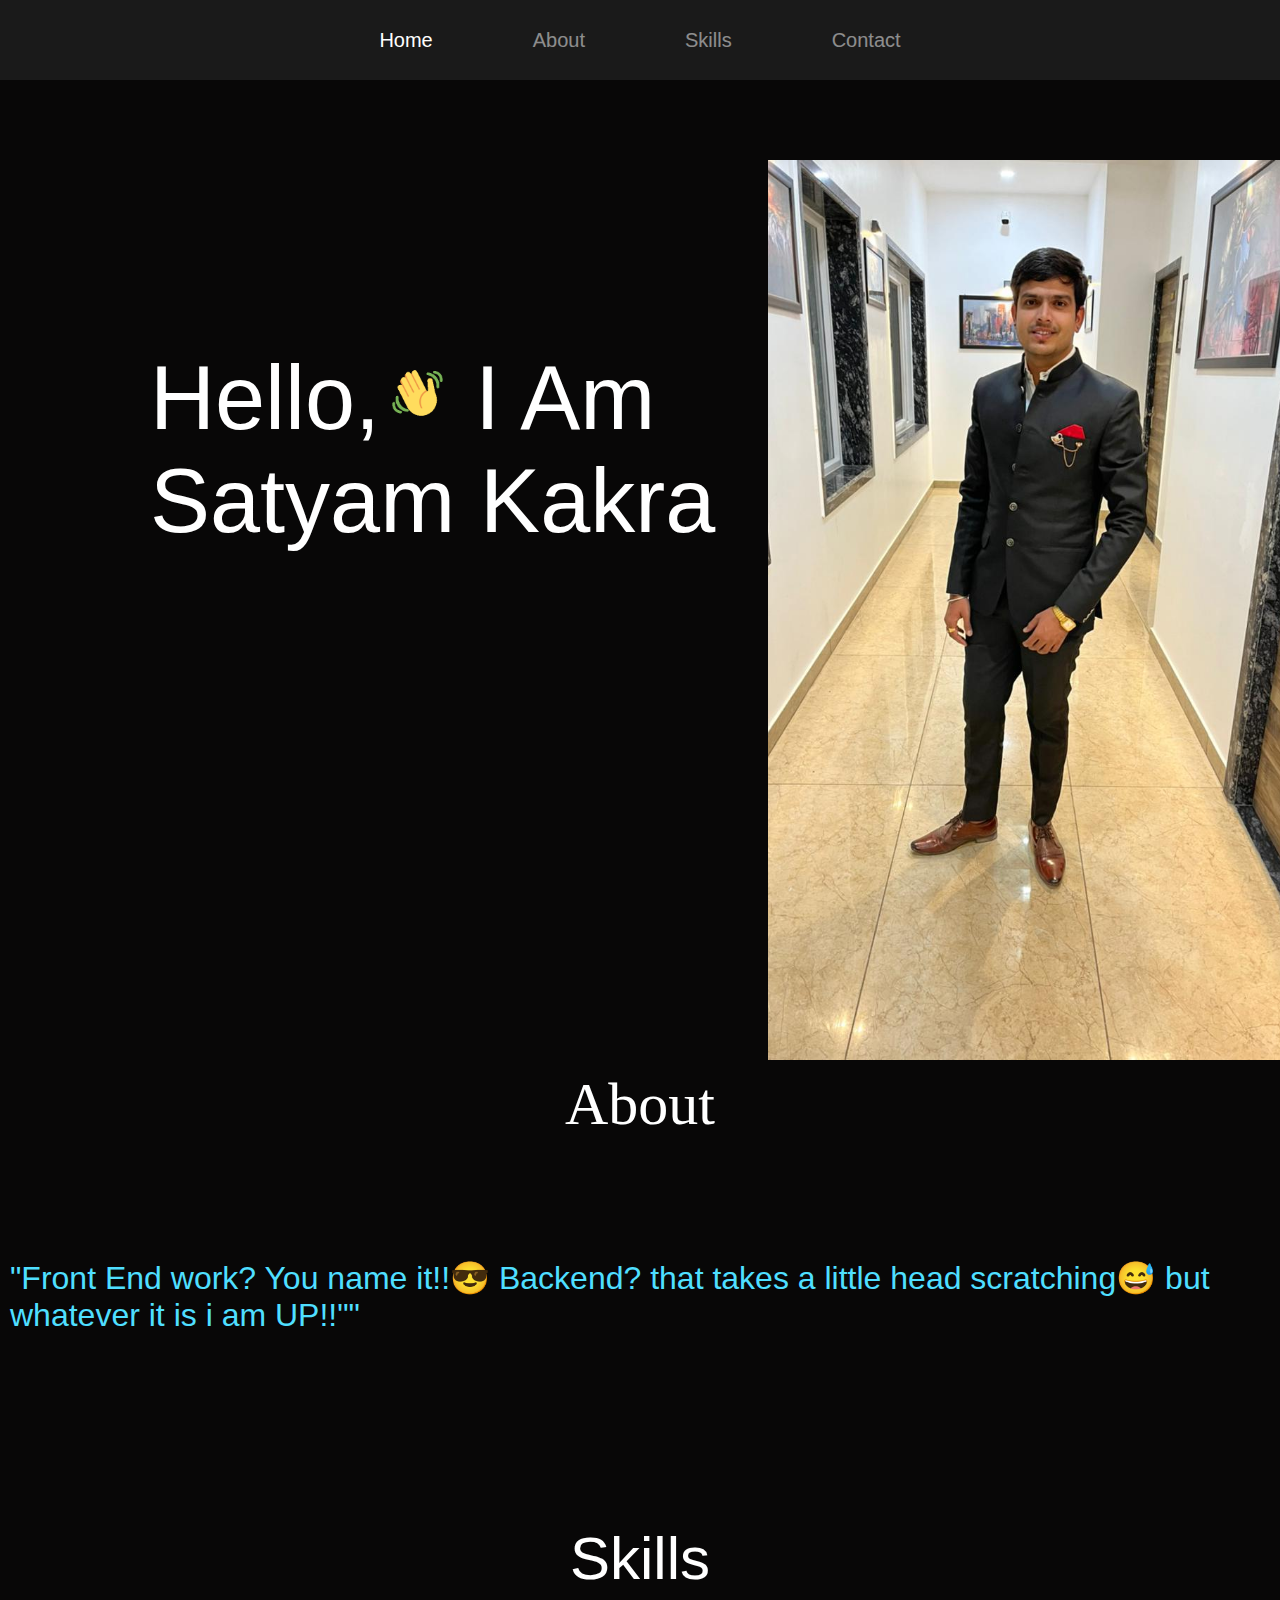
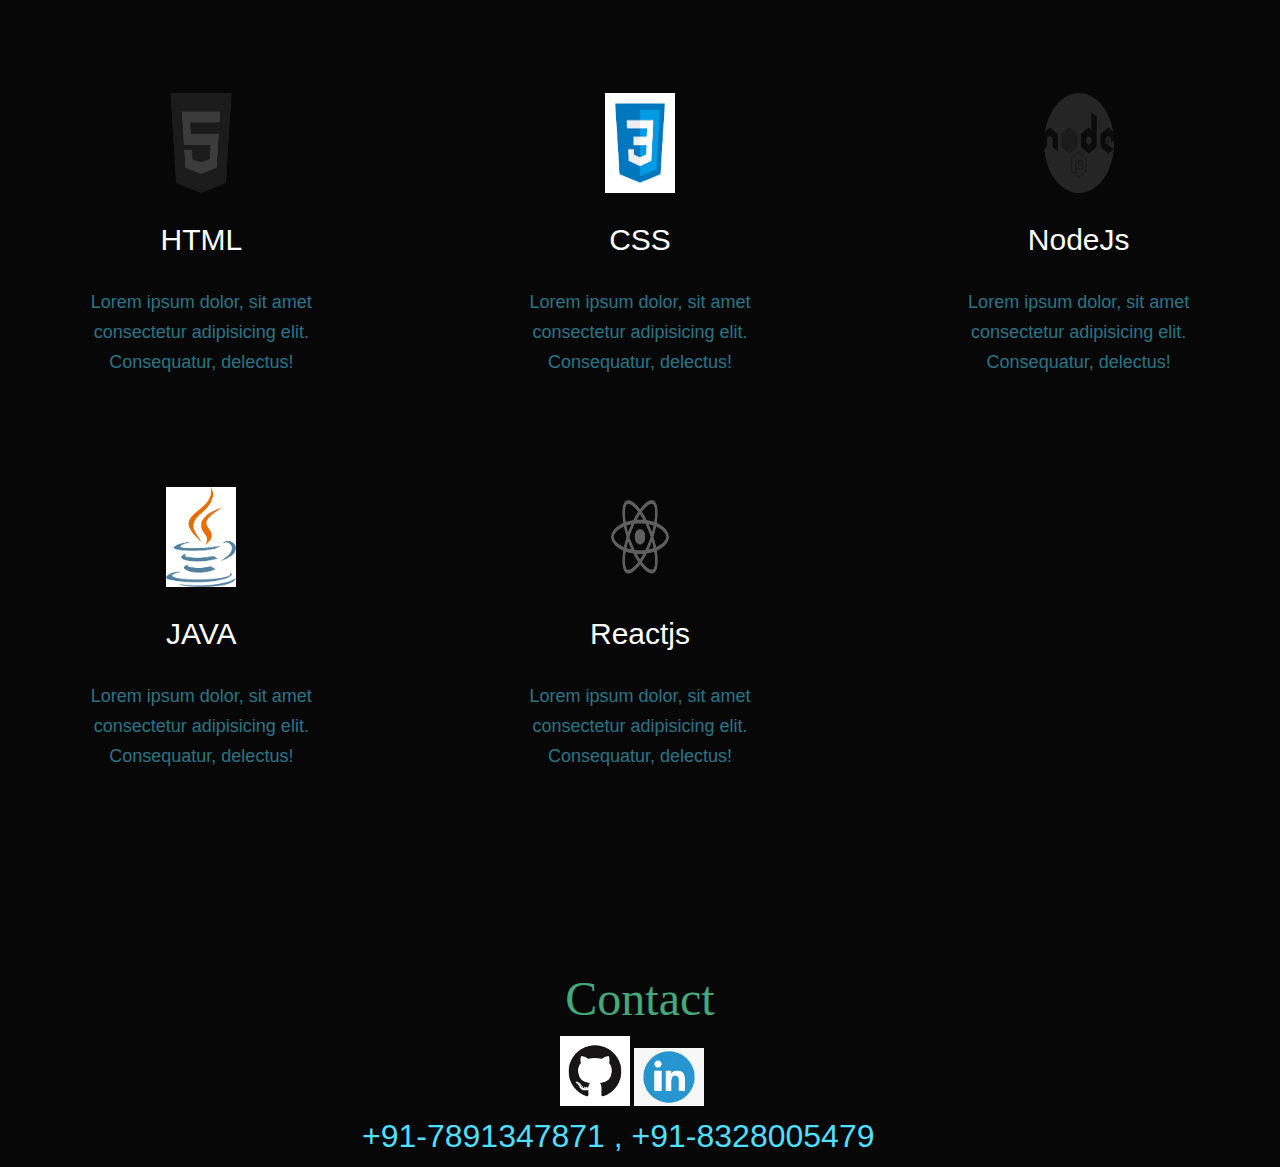
<file: index.html>
<!DOCTYPE html>
<html lang="en">
<head>
    <meta charset="UTF-8">
    <meta http-equiv="X-UA-Compatible" content="IE=edge">
    <meta name="viewport" content="width=device-width, initial-scale=1.0">
    <title>Portfolio</title>
    <link rel="stylesheet" href="styl.css">
</head>
<body>


    <!--Navbar section-->

    <nav class="navbar">
        <ul class="link-group">
            <li class="link active"><a href="#">home</a></li>
            <li class="link"><a href="#">About</a></li>
            <li class="link"><a href="#">Skills</a></li>
            <li class="link"><a href="#">contact</a></li>
        </ul>
    </nav>

    <!--Home section-->

    <section class="home-section active">
        <h1 class="hero-heading">hello,<img src="./hi.gif" alt=""> i am <br> Satyam Kakra</h1>
        <img src="./satyam.jpg" class="home-img" alt=""> 
    </section>



<!--about section-->

<div class="About-section">
    <h3 class="heading">About</h3>
    <p class="info">"Front End work? You name it!!😎  Backend? that takes a little head scratching😅
        but whatever it is i am UP!!""</p>
</div>

<!-- skills -->

<div class="skill-section">
    <h2 class="heading">skills</h2>
    <div class="skills-container">
        <div class="skill-card">
            <img src="./html.png" class="skill-img" alt="">
            <h1 class="skill-name">HTML</h1>
            <p class="skill-info">Lorem ipsum dolor, sit amet consectetur adipisicing elit. Consequatur, delectus!</p>
        </div>
       
        <div class="skill-card">
            <img src="./css.png" class="skill-img" alt="">
            <h2 class="skill-name">CSS</h2>
            <p class="skill-info">Lorem ipsum dolor, sit amet consectetur adipisicing elit. Consequatur, delectus!</p>
        </div>

        <div class="skill-card">
            <img src="./nodejs.png" class="skill-img" alt="">
            <h2 class="skill-name">NodeJs</h2>
            <p class="skill-info">Lorem ipsum dolor, sit amet consectetur adipisicing elit. Consequatur, delectus!</p>
        </div>

        <div class="skill-card">
            <img src="./java.png" class="skill-img" alt="">
            <h2 class="skill-name">JAVA</h2>
            <p class="skill-info">Lorem ipsum dolor, sit amet consectetur adipisicing elit. Consequatur, delectus!</p>
        </div>

        <div class="skill-card">
            <img src="./reactjs.png" class="skill-img" alt="">
            <h2 class="skill-name">Reactjs</h2>
            <p class="skill-info">Lorem ipsum dolor, sit amet consectetur adipisicing elit. Consequatur, delectus!</p>
        </div>
    </div>
</div>

<!--Contact section-->

<section id="contact" class="section scrollspy full-height">
    <h4 class="page-title white-text teal">Contact</h4>
    <div class="social">
        <img src=" ./git.png " class="social-img" alt="">   <img src=" ./linkedin.jpg " alt="">
       
        <p>
            <a aria-label="Call Satyam" data-position="top" data-tooltip="Call Satyam" class="btn-floting btn-large waves-effect waves-light blue-grey tooltipped">
                <i class="fa fa-phone">
                   
                </i>
            </a>
            <a aria-label= "Call Satyam">+91-7891347871 , +91-8328005479</a>
        </p>
    </div>
</section>

    
</body>
</html>
</file>
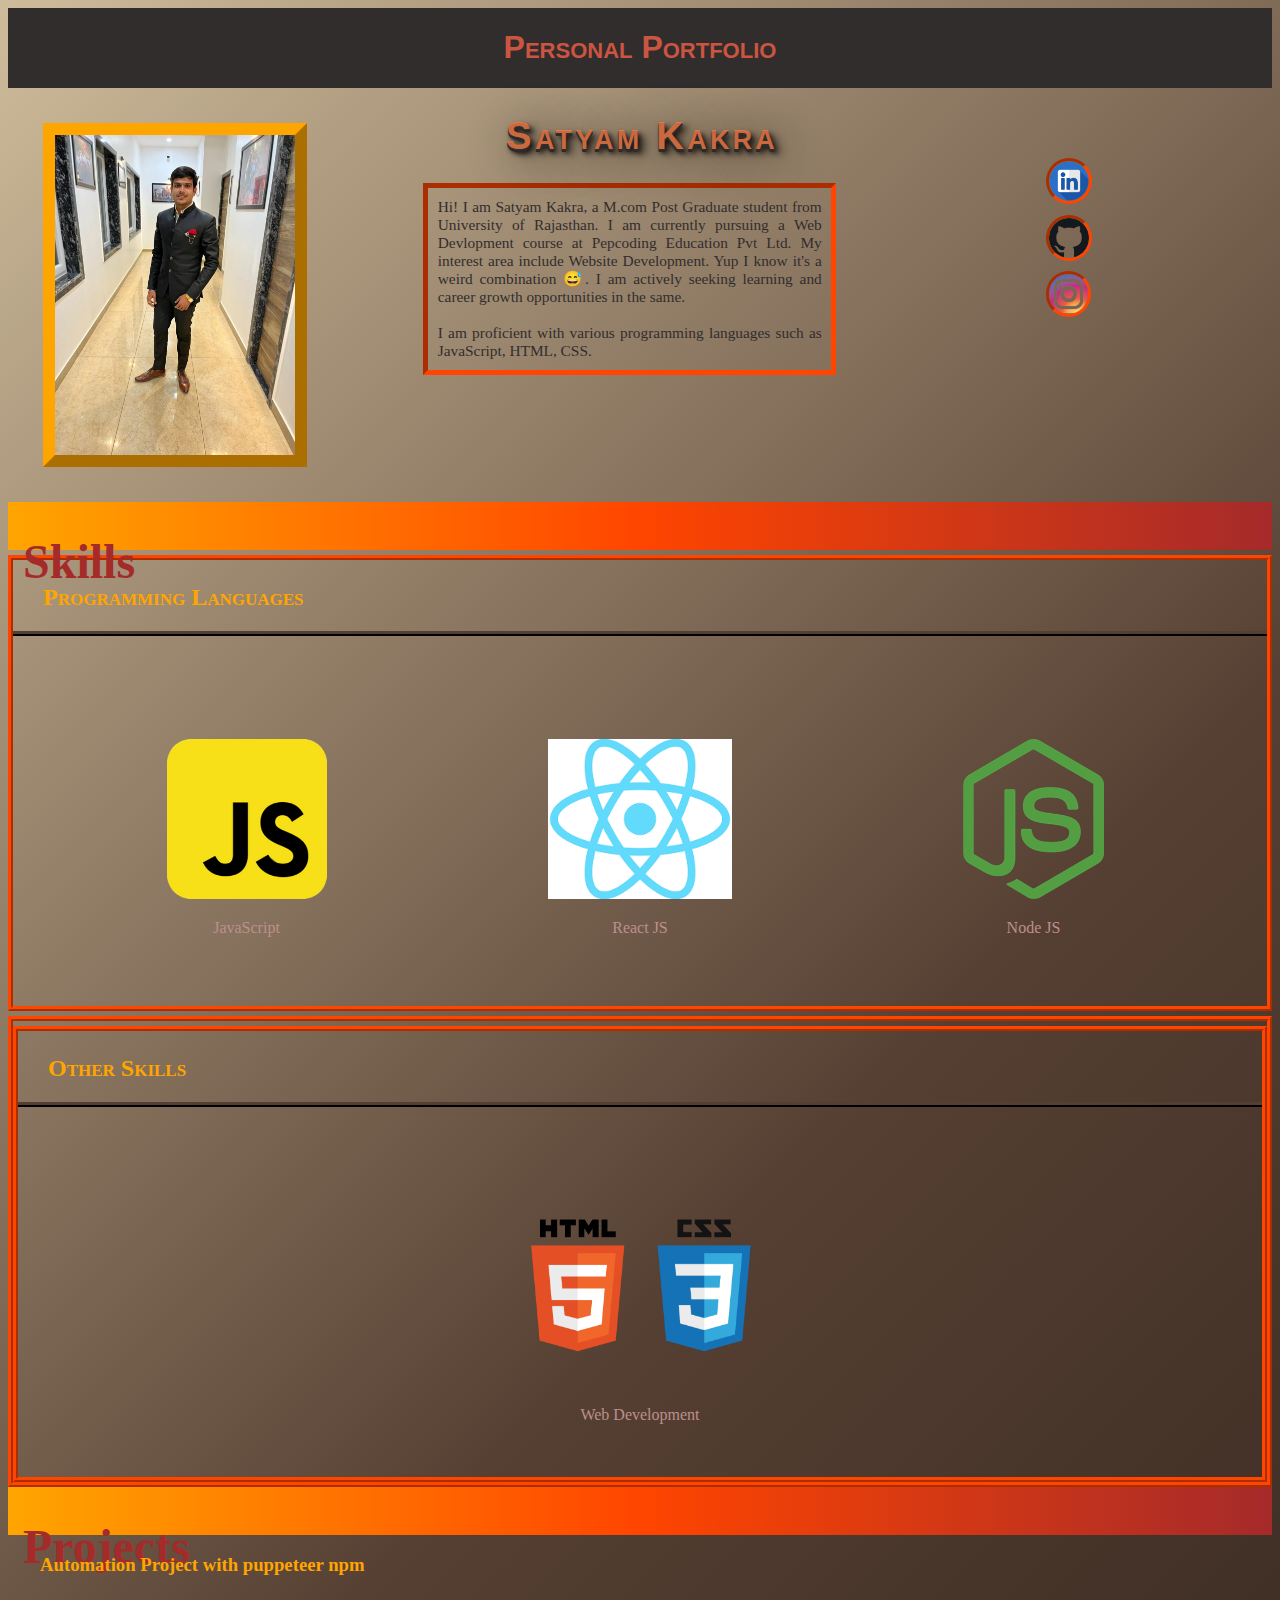
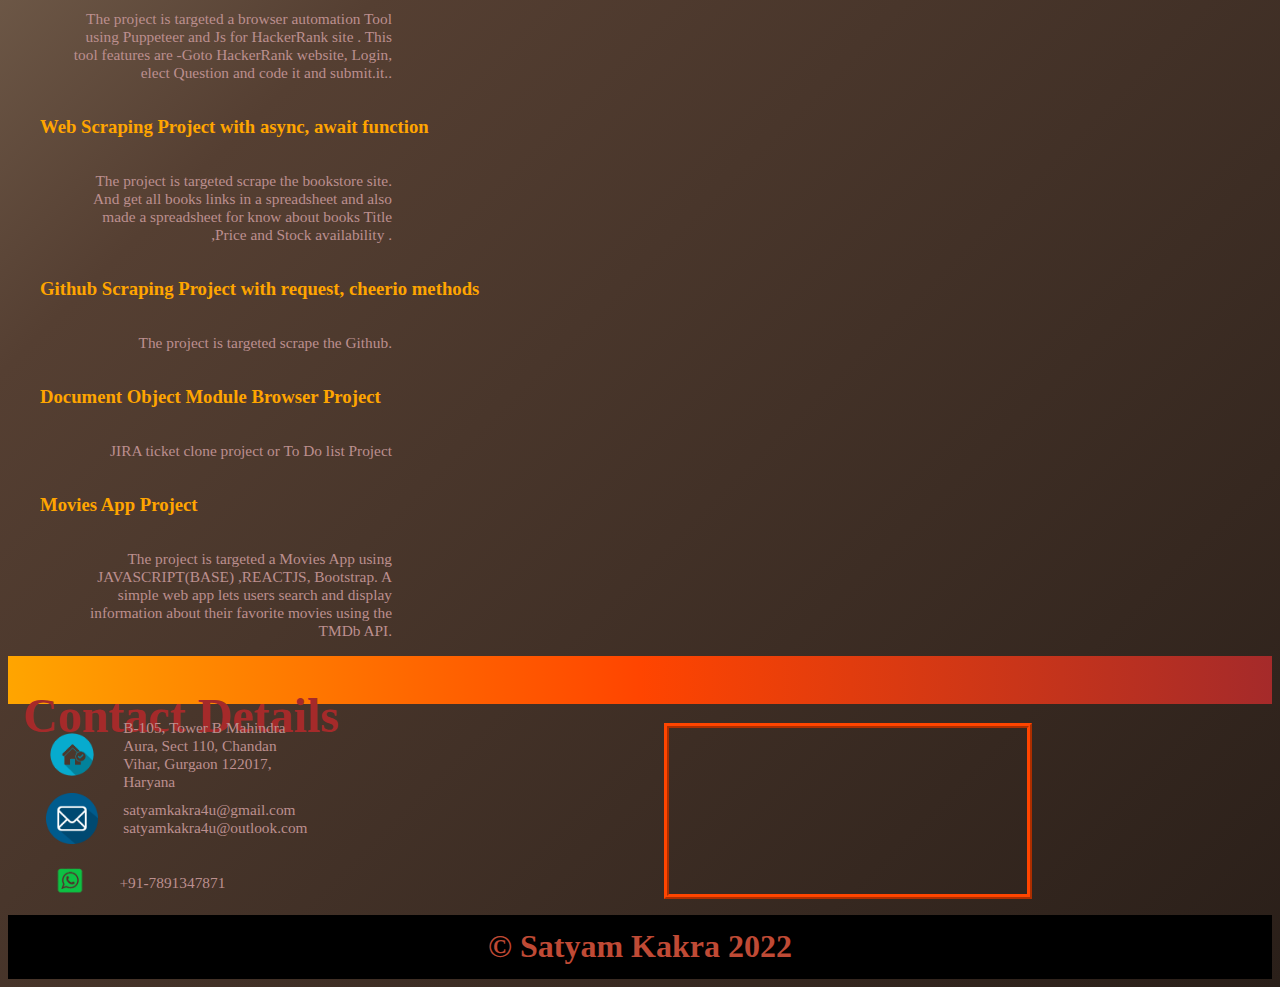
<file: copy of pf/index.html>
<!DOCTYPE html>
<html lang="en">
<head>
    <meta charset="UTF-8">
    <meta http-equiv="X-UA-Compatible" content="IE=edge">
    <meta name="viewport" content="width=device-width, initial-scale=1.0">
<!--     <meta http-equiv="refresh" content="0; url=mailto:vaibhav.fulara123@gmail.com" /> -->
    <title>Satyam's Resume</title>
    <link rel= "stylesheet" href="style.css">
    <link rel="icon" type="image/x-icon" href="./pictures/sk logo.jpg">
</head>
<body>
    <header>
        <h1>Personal Portfolio</h1>
    </header>
    <section>
            <div>
                <img src="./pictures/satyam.jpg" id="profpic">
            </div>

            <div>
                <h1 id="text3d">
                    Satyam Kakra
                </h1>
                <p>Hi! I am Satyam Kakra, a M.com Post Graduate student from University of Rajasthan. I am currently pursuing a Web Devlopment course at Pepcoding Education Pvt Ltd. My interest area include Website Development. Yup I know it's a weird combination &#128517. I am actively seeking learning and career growth opportunities in the same. <br><br>I am proficient with various programming languages such as JavaScript, HTML, CSS.</p>
            </div>

            <div id="head_redir">
                <div>
                    <a href="https://www.linkedin.com/in/satyam-kakra-8921b5a5/"><img src="./pictures/linkedin_icon.png" class="links"></a>
                </div>
                <div>
                    <a href= "https://github.com/SatyamKakra"><img src="./pictures/github_icon.png" class="links"></a>
                </div>
                <div>
                    <a href= "https://www.instagram.com/satyam_kakra/"><img src="./pictures/insta_icon.png" class="links"></a>
                </div>
            </div>
    </section>

    <article>
        <div >
            <div id="doge">
                 <h1 >Skills</h1>
            </div>
            
            <div class="bruh" >
                <h3 class="skill_heading">Programming Languages</h3>
                <nav>
                    <!-- <div>
                        
                        <img src="./final/java_icon.png" class="skill_icon">
                        <p class="sk_head">Java</p>
                        
                    </div>
                    <div>
                        
                        <img src="./final/python_icon.png" class="skill_icon">
                        <p class="sk_head">Python</p>
                        
                    </div> -->
                    <div>
                        
                        <img src="./pictures/JS_icon.png" class="skill_icon">
                        <p class="sk_head">JavaScript</p>
                        
                    </div>
                    <div>
                        <img src="./pictures/React.png" class="skill_icon">
                        <p class="sk_head">React JS</p>
                    </div>
                    <div>
                        <img src="./pictures/nodejs.png" class="skill_icon">
                        <p class="sk_head">Node JS</p>
                    </div>
                </nav>
            </div>
            
            <div class="bruh">
                
            <div class="bruh">
                <h3 class="skill_heading">Other Skills</h3>
                <nav>
                   
                    <div>
                        
                        <img src="./pictures/webd_icon.png" class="skill_icon2">
                        <p class="sk_head">Web Development</p>
                        
                    </div>
                    
                </nav>
            </div>
        </div>
    </article>

    <article>
        
        <div class="container">
            <div id="doge">
                <h1>Projects</h1>
            </div>
             <div id="cet">
                <h3 >Automation Project with puppeteer npm</h1>
            </div>
            
            <div id="project">
                <p>The project is targeted a browser automation Tool using Puppeteer and Js for HackerRank site . This tool features are -Goto HackerRank website, Login, elect Question and code it and submit.it..</p>
                <!-- <img src="./final/proj_icon.png"> -->
            </div>
            <div id="cet">
                <h3 >Web Scraping Project with async, await function</h1>
            </div>
            
            <div id="project">
                <p>The project is targeted scrape the bookstore site. And get all books links in a spreadsheet and also made a spreadsheet for know about books Title ,Price and Stock availability .</p>
                <!-- <img src="./final/proj_icon.png"> -->
            </div>
            <div id="cet">
                <h3 >Github Scraping Project with request, cheerio methods</h1>
            </div>
            
            <div id="project">
                <p>The project is targeted scrape the Github. </p>
                <!-- <img src="./final/proj_icon.png"> -->
            </div>
            <div id="cet">
                <h3 >Document Object Module Browser Project </h1>
            </div>
            
            <div id="project">
                <p>JIRA ticket clone project or To Do list Project </p>
                <!-- <img src="./final/proj_icon.png"> -->
            </div>
            <div id="cet">
                <h3 >Movies App Project </h1>
            </div>
            
            <div id="project">
                <p>The project is targeted a Movies App using JAVASCRIPT(BASE) ,REACTJS, Bootstrap. 
                A simple web app lets users search and display information about their favorite movies using the TMDb API. </p>
                <!-- <img src="./final/proj_icon.png"> -->
            </div>
        </div>
    </article>
    <article>
        <div id="doge">
            <h1> Contact Details </h1>
        </div>
        <div id="cred">
            <nav>
                <div>
                    <img src="./pictures/adress_icon.png">
                    <p class="par">B-105, Tower B Mahindra Aura, Sect 110, Chandan Vihar, Gurgaon 122017, Haryana </p>
                </div>
                <div>
                    <img src="./pictures/emai_icon.png">
                    <ul class="email">
                        <li><a href="mailto:satyamkakra4u@gmail.com">satyamkakra4u@gmail.com<br></a></li>
                        <li><a href="mailto:satyamkakra4u@outlook.com">satyamkakra4u@outlook.com</a></li>
                    </ul>
                    
                    
                </div>
                <div id="whatsapp">
                    <img src="./pictures/wassap_icon.png">
                    <p class="par">+91-7891347871</p>
                </div>
            </nav>
            <div>
                <iframe src="https://www.google.co.in/maps/place/Tower+B+-+Mahindra+Aura/@28.5121308,77.0257537,18z/data=!4m12!1m6!3m5!1s0x390d1920ab079689:0x99ea2d9a92ace653!2sMahindra+Aura!8m2!3d28.5125698!4d77.0258013!3m4!1s0x0:0xff5db7d83723e72e!8m2!3d28.5116486!4d77.0274093"  style="border:ridge 5px orangered;" allowfullscreen="" loading="lazy" alt="map location"></iframe>
            </div>
        </div>
        
    </article>

    <footer>
        <h1>&copy; Satyam Kakra 2022</h1>
    </footer>
</body>
</html>
</file>
<file: styl.css>
/* nav bar section */

*{
    margin: 0;
    padding: 0;
    box-sizing: border-box;
}

body{
    width: 100%;
    max-width: 1400px;
    display: block;
    margin: auto;
    min-height: 100vh;
    background: #080707;
    font-family: sans-serif;
}

.navbar{
    width: 100%;
    position: fixed;
    top: 0;
    left: 0;
    display: flex;
    justify-content: center;
    align-items: center;
    z-index: 9;
    background: #1a1a1a;
}

.link-group{
    list-style: none;
    display: flex;
}

.link a{
    color: #fff;
    opacity: 0.5;
    text-decoration: none;
    text-transform: capitalize;
    padding: 10px 30px;
    margin: 0 20px;
    line-height: 80px;
    transition: .5s;
    font-size: 20px;
}

.link a:hover, .link.active a{
    opacity: 1;
}

/* Home section */

.home-section{
    width: 100%;
    height: 100vh;
    padding: 0 150px;
    display: flex;
    align-items: center;
    position: relative;
    top: 0;
    opacity: 0;
    transition: 1s;
}


.hero-heading{
    color: #fff;
    font-size: 90px;
    text-transform: capitalize;
    font-weight: 200;
}

.home-img{
    position: absolute;
    top: 10rem;
    right: 0;
    height: 100vh;
    width: 40%;
    object-fit: cover;
    /*opacity: 0.2;*/
}

img{
    width: 70px;
}

.home-section{
    /* previous styles */
    position: fixed;
}

.home-section.active,
.project-section.active,
.about-section.active,
.contact-section.active{
    position: relative;
    opacity: 1;
    z-index: 8;
}


/* about-section */

.heading{
    margin-top: 10rem;
}
h3{
    font-family: Georgia, 'Times New Roman', Times, serif;
    font-size: 1rem;
    display: flexbox;
    justify-content: start;
    padding: 10px;
    margin-left: auto;
    text-align: left;
    font-weight: 100;
    color: crimson;
}
p{
    font-size: 2rem;
    display: block;
    justify-content: start;
    padding: 10px;
    margin-left: auto;
    text-align: left;
    font-weight: 100;
    color: #4fdfff;
}

/* skills */

.skill-section{
    position: relative;
    margin: 180px 0;
}

.heading{
    text-align: center;
    font-size: 60px;
    color: #fff;
    text-transform: capitalize;
    font-weight: 300;
    margin-bottom: 100px;
}

.skills-container{
    width: 95%;
    margin: auto;
    display: grid;
    grid-template-columns: repeat(3, 1fr);
    grid-gap: 100px;
    color: #fff;
}

.skill-card{
    position: relative;
}

.skill-img{
    display: block;
    margin: auto;
    height: 100px;
}

.skill-name{
    font-size: 30px;
    font-weight: 300;
    text-align: center;
    text-transform: capitalize;
    margin: 30px 0 20px;
}

.skill-info{
    text-align: center;
    opacity: 0.5;
    font-size: 18px;
    line-height: 30px;
}

.skill-level{
    position: absolute;
    top: 80px;
    right: 0;
    width: 150px;
    height: 150px;
    display: flex;
    justify-content: center;
    align-items: center;
    font-size: 22px;
    border-radius: 50%;
    border: 10px solid;
}

.skill-card:nth-child(1) .skill-level{
    background: #ff4f4f28;
    border-color: #ff4f4f;
    color: #ff4f4f;
}

.skill-card:nth-child(2) .skill-level{
    background: #4fa0ff28;
    border-color: #4fa0ff;
    color: #4fa0ff;
}

.skill-card:nth-child(3) .skill-level{
    background: #ffed4f28;
    border-color: #ffed4f;
    color: #ffed4f;
}

.skill-card:nth-child(4) .skill-level{
    background: #52ff4f28;
    border-color: #52ff4f;
    color: #52ff4f;
}

.skill-card:nth-child(5) .skill-level{
    background: #4fdfff28;
    border-color: #4fdfff;
    color: #4fdfff;
}


/* Contact */

h4{
    font-family: Georgia, 'Times New Roman', Times, serif;
    font-size: 3rem;
    display: flexbox;
    justify-content: start;
    padding: 10px;
    margin-top: 0rem;
    margin-left: auto;
    text-align: center;
    font-weight: 100;
    color: rgb(70, 168, 122);

}

#contact a:not(.btn-floating) {
    align-items: center;
    bottom: 2px;
    margin-left: 11rem;
    position: relative;
}
.social-img{
    margin-left: 35rem;
}
</file>
<file: copy of pf/style.css>
/* color-scheme may be applied to teh :root tag in order to give a light/dark/light-dark theme to the webpage. */
/* background-image: linear-gradient provides an overall background gradient to the webpage. You can specify hwich colours to use in the gradirnt. */


html{
    color:rgb(50, 45,45);
}
header>h1{
    text-shadow: coral;
    font-family:'Lucida Sans', 'Lucida Sans Regular', 'Lucida Grande', 'Lucida Sans Unicode', Geneva, Verdana, sans-serif;
    font-variant: small-caps;
    font-weight:bolder;
    color:rgba(255, 99, 71, 0.75);
}

#doge{
    padding-left: 15px;
    height:3rem;
    font-size: 2rem;
    color: brown;
    background-image: linear-gradient(90deg, orange, orangered, brown);
    justify-content: center;
    align-content: center;
    font-size: 1.5rem;
    
}

section{
    width: 90vw;
}

header{display: flex;
        justify-content: space-evenly;
        background-color:rgb(50, 45,45);
    }

.links{
    height: 40px;
    margin-top: 0.5vw;
    margin-left: 10vw;
    border: inset orangered;
    border-radius: 25px;
}

section div p{
    width: 30vw;
    text-align:justify;
    border: inset 5px orangered;
    padding: 0.75vw;
    font-size: 1.2vw;
}

#head_redir{
    margin-top: 4rem;
    width:50px;
    justify-content: space-between;
 }

nav div{
    text-align: center;
    width: 25vw;
}

footer{
    background-color: black;
    justify-content: center;
    color:rgba(255, 99, 71, 0.75);
    display: flex;
    height: 3vw;
    padding: 1vw;
    align-items: center;
}

body{
    background: linear-gradient(135deg, rgba(206,188,155,1) 0%, rgba(85,63,50,1) 51%, rgba(42,31,25,1) 100%);
}

:root{
    color-scheme: dark;
}

section>div>img{
    height:25vw;
    border: outset orange 1vw;
    margin: 35px;
    display: flex;
}

section{
    width: 75vw;
    display: flex;
    justify-content: space-between;
}


.skill_heading{
    color: orange;
    border-bottom: ridge 5px rgba(85,63,50,1);
    font-family: Garamond;
    font-size: 1.5rem;
    padding-left: 30px;
    padding-bottom: 20px;
    font-variant-caps: small-caps;
}

.bruh{
    border: ridge 5px orangered;
    margin-top: 5px;
}

article>div>div nav{
    margin-top: 50px;
    display: flex;
    justify-content: space-evenly;
    align-items: center;
    height: 20rem;
}

.skill_icon{
    height: 12.5vw;
}

.skill_icon1{
    height: 10vw;
}

.skill_icon2{
    height: 15vw;
}

.skill_icon3{
    height: 10vw;
}

#text3d {
    font-size: 3vw;
    width: 30vw;
    text-align: center;
    font-family:-apple-system, BlinkMacSystemFont, 'Segoe UI', Roboto, Oxygen, Ubuntu, Cantarell, 'Open Sans', 'Helvetica Neue', sans-serif;
    font-style:unset;
    margin-left: 2.1vw;
    font-variant: small-caps;
    color:rgba(290, 125, 71, 0.75);
    letter-spacing: .2rem;
    text-shadow: 
      0px 1px 0 #2e2e2e, 
      0px 2px 0 #2c2c2c, 
      0px 3px 0 #2a2a2a, 

      2px 4px 5px rgba(0, 0, 0, 0.9),
      5px 5px 5px rgba(0, 0, 0, 0.3),
      8px 6px 8px rgba(0, 0, 0, 0.5),
      8px 8px 45px rgba(0, 0, 0, 0.9);
 }

 .sk_head{
     color: rosybrown;
     
 }


 #cet{
     
     color:orange;
     margin-left: 2rem;
     
     
 }

 

 #project{
     display: flex;
     width: 75vw;
     justify-content: space-between;
     margin-right: 5vw;
     margin-left: 5vw;
     align-items: center;
     
     
 }

 
 #project p{
    color: rosybrown;
    text-align:right;
    width: 25vw;
    font-size: 1.2vw;
  
 
    
}



ul{
    list-style-type: none;
    color: rosybrown;
    padding-left: 4vw;
    font-size: 1.2vw;
}


#cred{
    width: 80vw;
    display: flex;
    margin-top: 1.5vw;
    justify-content: space-between;
}

#cred nav img{
    height: 4vw;
}

#cred nav div{
    display: flex;
    color:rosybrown;
    width: 20vw;
    margin-left: 3vw;
    align-items: center;    
}

#cred div{
    height: 5vw;
}

.par{
    margin-left: 2vw;
    text-align: left;
    font-size: 1.2vw;
}

iframe{
    height: 13vw;
    width: 28vw;
}

.email{
    text-align: left;
    list-style-type: none;
    padding-left: 2vw;
}

.email a{
    text-decoration: none;
    color: rosybrown;
    transition: width 2s;
    font-size: 1.2vw;
}

a:hover{
    color: cyan;
}
</file>
